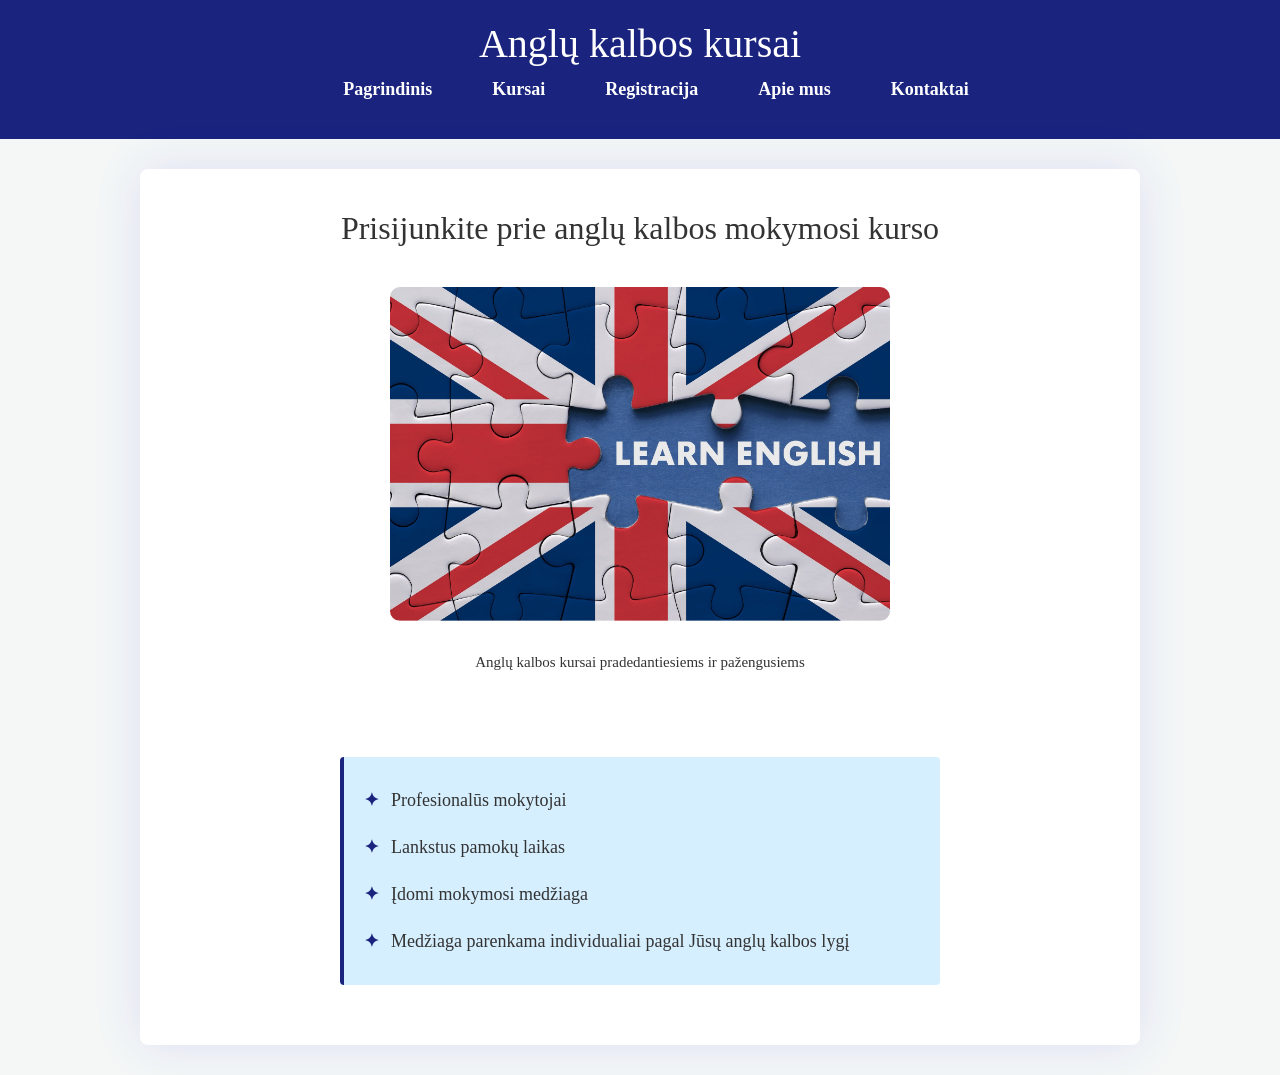
<file: puslapiai/index.html>
<!DOCTYPE html>
<html lang="LT">
<head>
    <meta charset="UTF-8">
    <meta name="description" content="Profesionalios anglų kalbos pamokos.">
    <meta name="keywords" content="Anglų kalbos kursai, Anglų kalbos pamokos">
    <title>Anglų kalbos kursai</title>
    <link href="https://cdn.jsdelivr.net/npm/bootstrap@5.3.0/dist/css/bootstrap.min.css" rel="stylesheet">
    <link rel="stylesheet" href="../stilius/style.css">
    <link rel="stylesheet" href="../stilius/papildomas.css">
</head>
<body>
    <header>
        <h1>Anglų kalbos kursai</h1>
        <nav>
            <ul>
                <li><a href="index.html">Pagrindinis</a></li>
                <li><a href="kursai.html">Kursai</a></li>
                <li><a href="registracija.html">Registracija</a></li>
                <li><a href="apiemus.html">Apie mus</a></li>
                <li><a href="kontaktai.html">Kontaktai</a></li>
            </ul>
        </nav>
    </header>

    <main>
        <section class="pagrindinis">
            <h2>Prisijunkite prie anglų kalbos mokymosi kurso</h2>
            <img style="width: 500px; border-radius: 10px;" src="../nuotraukos/LearnEnglish.png" alt="Anglų kalbos kursai">
            <p>Anglų kalbos kursai pradedantiesiems ir pažengusiems</p>
            <br><br>
            <ul class="privalumai">
                <li>Profesionalūs mokytojai</li>
                <li>Lankstus pamokų laikas</li>
                <li>Įdomi mokymosi medžiaga</li>
                <li>Medžiaga parenkama individualiai pagal Jūsų anglų kalbos lygį</li>
            </ul>
        </section>
    </main>
<script src="https://cdn.jsdelivr.net/npm/bootstrap@5.3.3/dist/js/bootstrap.bundle.min.js" integrity="sha384-
YvpcrYf0tY3lHB60NNkmXc5s9fDVZLESaAA55NDzOxhy9GkcIdslK1eN7N6jIeHz" crossorigin="anonymous"></script>
</body>
</html>
</file>
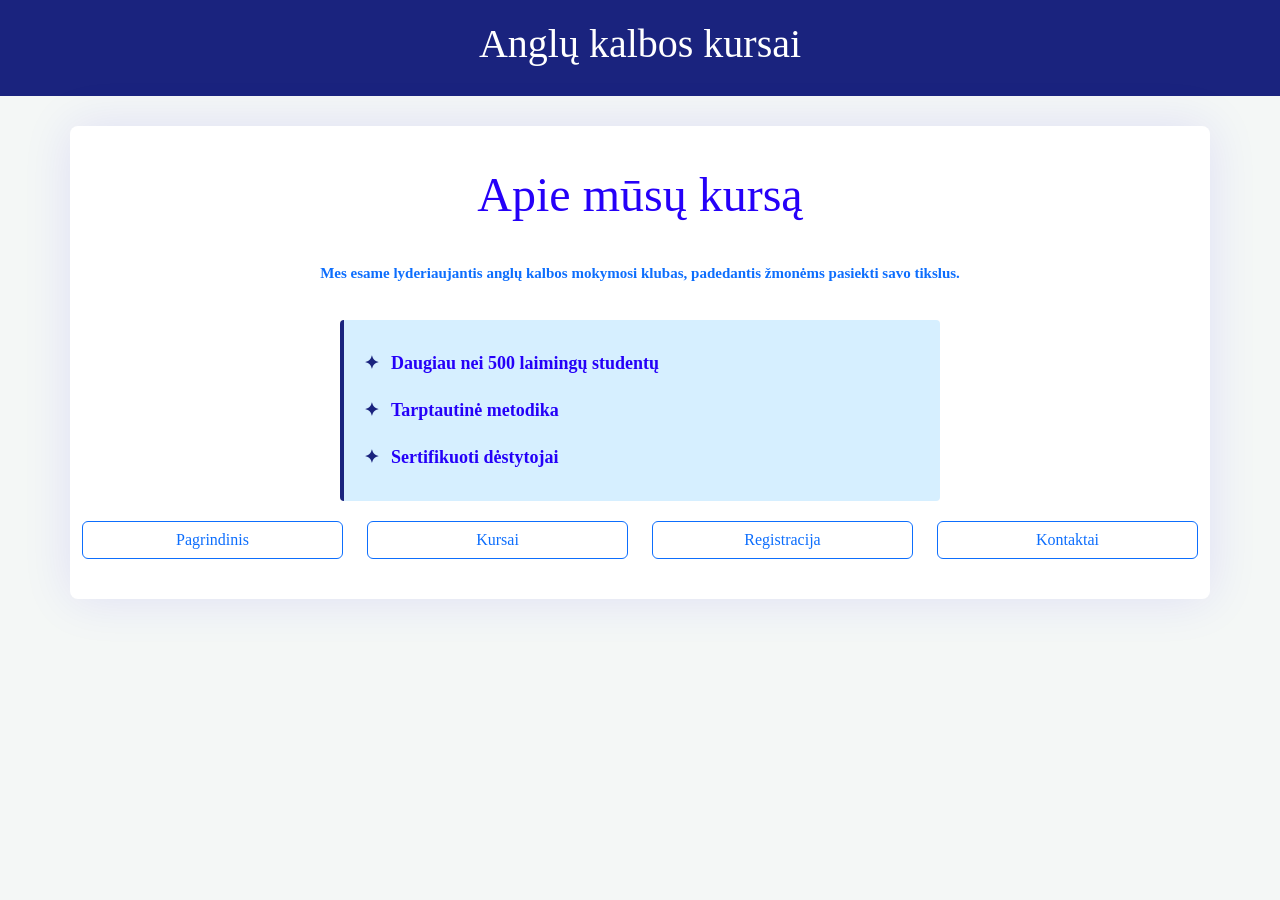
<file: puslapiai/apiemus.html>
<!DOCTYPE html>
<html lang="LT">
<head>
    <!-- meta žymės, pavadinimas, bootstrap karkasas ir css failai -->
    <meta charset="UTF-8">
    <meta name="description" content="Apie mus">
    <meta name="keywords" content="Anglų kalbos kursai, Anglų kalbos pamokos">
    <title>Apie mus</title>
    <link href="https://cdn.jsdelivr.net/npm/bootstrap@5.3.0/dist/css/bootstrap.min.css" rel="stylesheet">
    <link rel="stylesheet" href="../stilius/style.css">
    <link rel="stylesheet" href="../stilius/papildomas.css">
</head>
<body>
    <header>
        <h1>Anglų kalbos kursai</h1> <!-- pagrindinis pavadinimas viršuje -->
    </header>
    <main class="container"> <!-- klasė container (karkaso naudojimas) -->
    <div class="row">
        <div class="col-3 col-md-6 col-xl-12"> <!-- pritaikymas skirtingiems ekranų dydžiams -->
            <h2 style="font-size: 3rem;">Apie mūsų kursą</h2> <!-- pavadinimas, padidintas tekstas -->
        </div>

        <div class="col-3 col-md-6 col-xl-12"> <!-- pritaikymas skirtingiems ekranų dydžiams -->
            <!-- tekstas, centruotas, spalva parinkta naudojant variables -->
            <p class="text-center text-primary">Mes esame lyderiaujantis anglų kalbos mokymosi klubas, padedantis žmonėms pasiekti savo tikslus.</p>
        </div>

        <div class="col-3 col-md-6 col-xl-12"> <!-- pritaikymas skirtingiems ekranų dydžiams -->
            <ul class="privalumai"> <!-- privalumų sąrašas -->
                <li>Daugiau nei 500 laimingų studentų</li>
                <li>Tarptautinė metodika</li>
                <li>Sertifikuoti dėstytojai</li>
            </ul>
        </div>
    </div>


    <!-- navigacijos juosta apačioje -->
    <div class="row nuorodos">
        <!-- pritaikymas skirtingiems ekranų dydžiams, sukurti mygtukai su spalva užvedus, ir užpildo mygtuką 100% langelio dydžio -->
        <div class="col-6 col-md-3 col-xl-3"><a href="index.html" class="btn btn-outline-primary w-100">Pagrindinis</a></div>
        <div class="col-6 col-md-3 col-xl-3"><a href="kursai.html" class="btn btn-outline-primary w-100">Kursai</a></div>
        <div class="col-6 col-md-3 col-xl-3"><a href="registracija.html" class="btn btn-outline-primary w-100">Registracija</a></div>
        <div class="col-6 col-md-3 col-xl-3"><a href="kontaktai.html" class="btn btn-outline-primary w-100">Kontaktai</a></div>
    </div>
</main>

    

    <script src="https://cdn.jsdelivr.net/npm/bootstrap@5.3.3/dist/js/bootstrap.bundle.min.js" integrity="sha384-
YvpcrYf0tY3lHB60NNkmXc5s9fDVZLESaAA55NDzOxhy9GkcIdslK1eN7N6jIeHz" crossorigin=
"anonymous"></script>

</body>
</html>
</file>
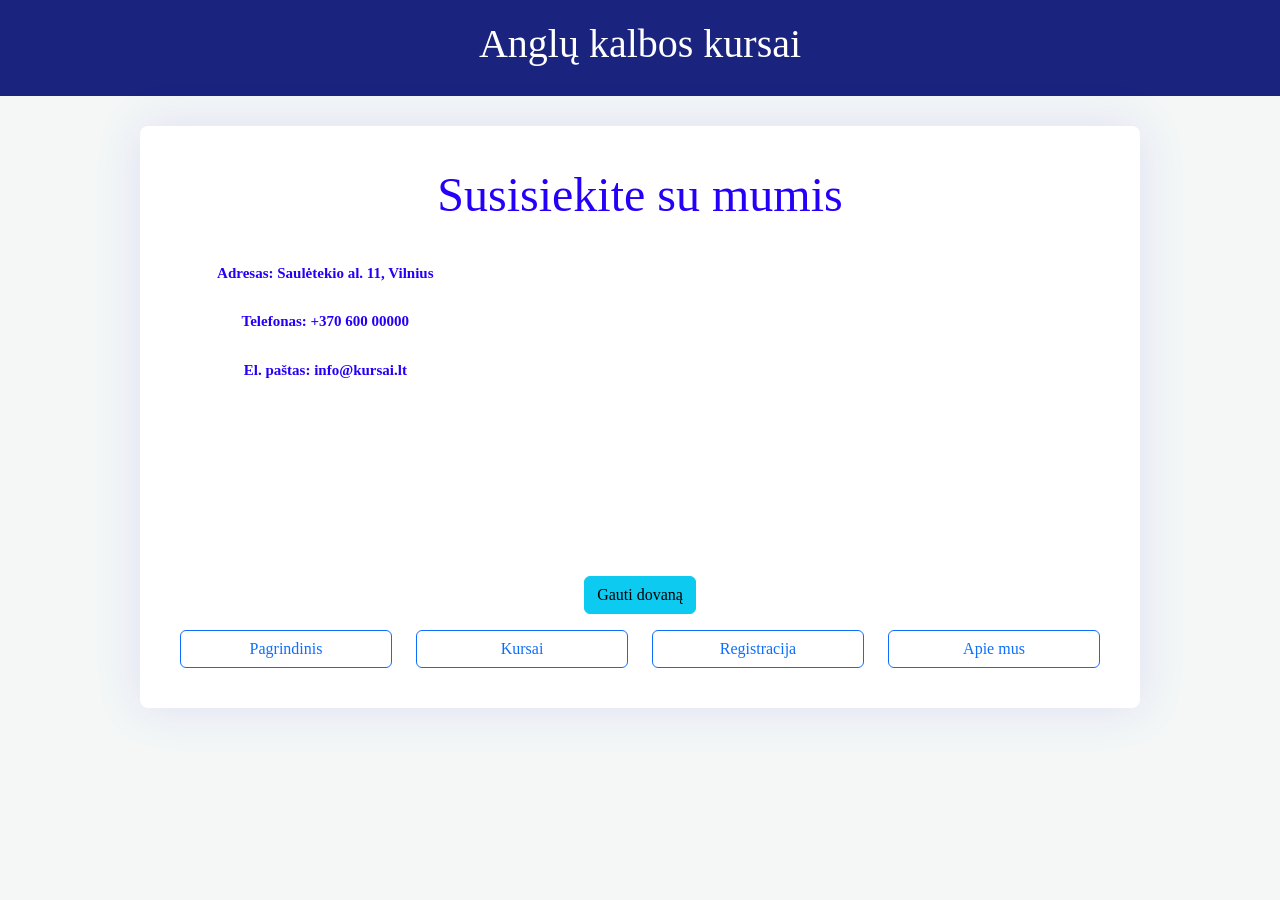
<file: puslapiai/kontaktai.html>
<!DOCTYPE html>
<html lang="LT">
<head>
    <!-- meta žymės, pavadinimas, bootstrap karkasas ir css failai -->
    <meta charset="UTF-8">
    <meta name="description" content="Kontaktai">
    <meta name="keywords" content="Anglų kalbos kursai, Anglų kalbos pamokos">
    <title>Kontaktai</title>
    <link href="https://cdn.jsdelivr.net/npm/bootstrap@5.3.0/dist/css/bootstrap.min.css" rel="stylesheet">
    <link rel="stylesheet" href="../stilius/style.css">
    <link rel="stylesheet" href="../stilius/papildomas.css">
</head>

<body>
    <header>
        <h1>Anglų kalbos kursai</h1> <!-- pagrindinis pavadinimas viršuje -->
    </header>
    <main>
    <div class="row"> <!-- klasė row (karkaso naudojimas) -->
        <div class="col-12 col-md-6 col-xl-12"> <!-- pritaikymas skirtingiems ekranų dydžiams -->
            <h2 style="font-size: 3rem;">Susisiekite su mumis</h2> <!-- pavadinimas, padidintas tekstas -->
        </div>

        <div class="col-12 col-md-6 col-xl-4"> <!-- pritaikymas skirtingiems ekranų dydžiams -->
            <div>
                <p>Adresas: Saulėtekio al. 11, Vilnius</p>
                <p>Telefonas: +370 600 00000</p>
                <p>El. paštas: info@kursai.lt</p>
            </div>
        </div>

        <div class="col-12 col-md-12 col-xl-8"> <!-- pritaikymas skirtingiems ekranų dydžiams -->
            <div> <!-- PAPILDOMAS ELEMENTAS žemėlapis, užpildo 100% langelio, aukštis 300px -->
                <iframe src="https://www.google.com/maps/embed?pb=!1m18!1m12!1m3!1d2304.2194451336443!2d25.334834577233267!3d54.72334827011409!2m3!1f0!2f0!3f0!3m2!1i1024!2i768!4f13.1!3m3!1m2!1s0x46dd96e62039239d%3A0x6280d9276d49480c!2sSaul%C4%97tekio%20al.%2011%2C%2010223%20Vilnius!5e0!3m2!1slt!2slt!4v1715678901234!5m2!1slt!2slt" 
                       width="100%" height="300px" ></iframe>
            </div>
        </div>
    </div>

<div class="text-center my-3"> <!-- mygtukas su įvykiu, tekstas centruotas, margin per y ašį 3px -->
    <button id="nuolaida" class="btn btn-info">Gauti dovaną</button> <!-- spalvotas mygtukas gauti dovaną -->
</div>

    <div class="row nuorodos"> <!-- navigacijos juosta apačioje -->
        <!-- pritaikymas skirtingiems ekranų dydžiams, sukurti mygtukai su spalva užvedus, ir užpildo mygtuką 100% langelio dydžio -->
        <div class="col-6 col-md-3 col-xl-3"><a href="index.html" class="btn btn-outline-primary w-100">Pagrindinis</a></div>
        <div class="col-6 col-md-3 col-xl-3"><a href="kursai.html" class="btn btn-outline-primary w-100">Kursai</a></div>
        <div class="col-6 col-md-3 col-xl-3"><a href="registracija.html" class="btn btn-outline-primary w-100">Registracija</a></div>
        <div class="col-6 col-md-3 col-xl-3"><a href="apiemus.html" class="btn btn-outline-primary w-100">Apie mus</a></div>
        </div>
</main>
<!-- bootstrap karkasas -->
    <script src="https://cdn.jsdelivr.net/npm/bootstrap@5.3.3/dist/js/bootstrap.bundle.min.js" integrity="sha384-
YvpcrYf0tY3lHB60NNkmXc5s9fDVZLESaAA55NDzOxhy9GkcIdslK1eN7N6jIeHz" crossorigin=
"anonymous"></script>

<!-- javascript failas -->
<script src="../javascript/script.js"></script>
</body>
</html>
</file>
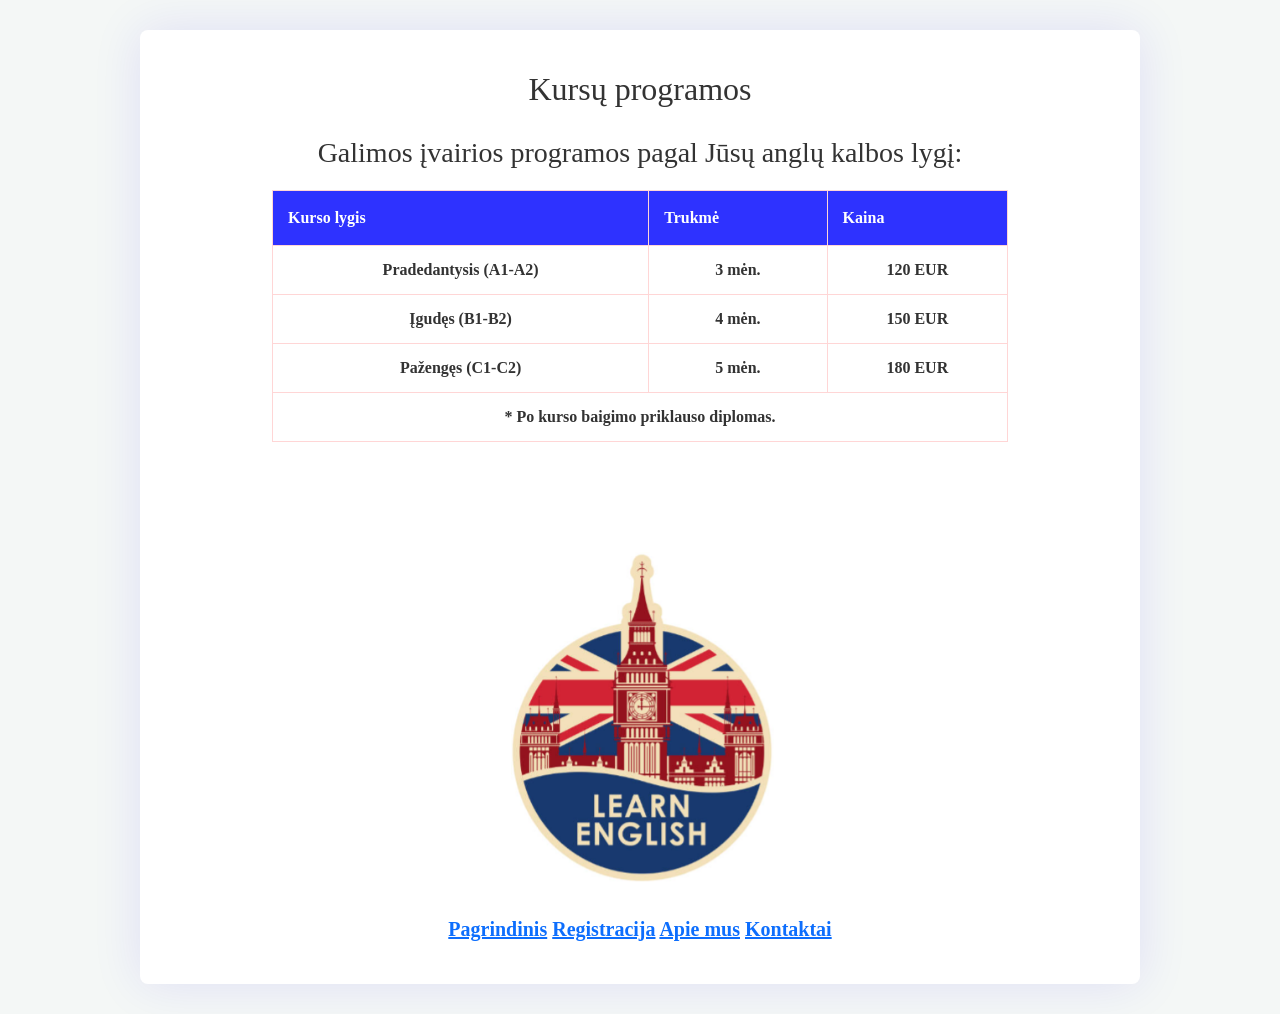
<file: puslapiai/kursai.html>
<!DOCTYPE html>
<html lang="LT">
    <head>
    <!-- meta žymės, pavadinimas, bootstrap karkasas ir css failai -->
    <meta charset="UTF-8">
    <meta name="description" content="Profesionalios anglų kalbos pamokos.">
    <meta name="keywords" content="Anglų kalbos kursai, Anglų kalbos pamokos">
    <title>Kursų programos</title>
    <link href="https://cdn.jsdelivr.net/npm/bootstrap@5.3.0/dist/css/bootstrap.min.css" rel="stylesheet">
    <link rel="stylesheet" href="../stilius/style.css">
    <link rel="stylesheet" href="../stilius/papildomas.css">
</head>
<body>

<main>
    <!-- pagrindinis tekstas -->
    <h2>Kursų programos</h2>
    <h3>Galimos įvairios programos pagal Jūsų anglų kalbos lygį:</h3>
    <!-- lentelė su kursų programomis -->
    <table>
        <thead>
            <tr>
                <th>Kurso lygis</th>
                <th>Trukmė</th>
                <th>Kaina</th>
            </tr>
        </thead>
        <tbody>
            <tr>
                <td>Pradedantysis (A1-A2)</td>
                <td>3 mėn.</td>
                <td>120 EUR</td>
            </tr>
            <tr>
                <td>Įgudęs (B1-B2)</td>
                <td>4 mėn.</td>
                <td>150 EUR</td>
            </tr>
            <tr>
                <td>Pažengęs (C1-C2)</td>
                <td>5 mėn.</td>
                <td>180 EUR</td>
            </tr>
        </tbody>
        <tfoot>
            <tr>
                <td colspan="3">* Po kurso baigimo priklauso diplomas.</td>
            </tr>
        </tfoot>
    </table>
    <!-- paveikslėlis -->
    <img style="width: 300px; padding-top: 80px;" src="../nuotraukos/LearnEnglish1.png" alt="Anglų kalbos kursai">

    <!-- navigacijos juosta apačioje -->
<div class="nuorodos">
        <a href="index.html">Pagrindinis</a>
        <a href="registracija.html">Registracija</a>
        <a href="apiemus.html">Apie mus</a>
        <a href="kontaktai.html">Kontaktai</a>
    </div>

</main>
<!-- bootstrap karkasas -->
<script src="https://cdn.jsdelivr.net/npm/bootstrap@5.3.3/dist/js/bootstrap.bundle.min.js" integrity="sha384-
YvpcrYf0tY3lHB60NNkmXc5s9fDVZLESaAA55NDzOxhy9GkcIdslK1eN7N6jIeHz" crossorigin=
"anonymous"></script>
    
</body>

</html>
</file>
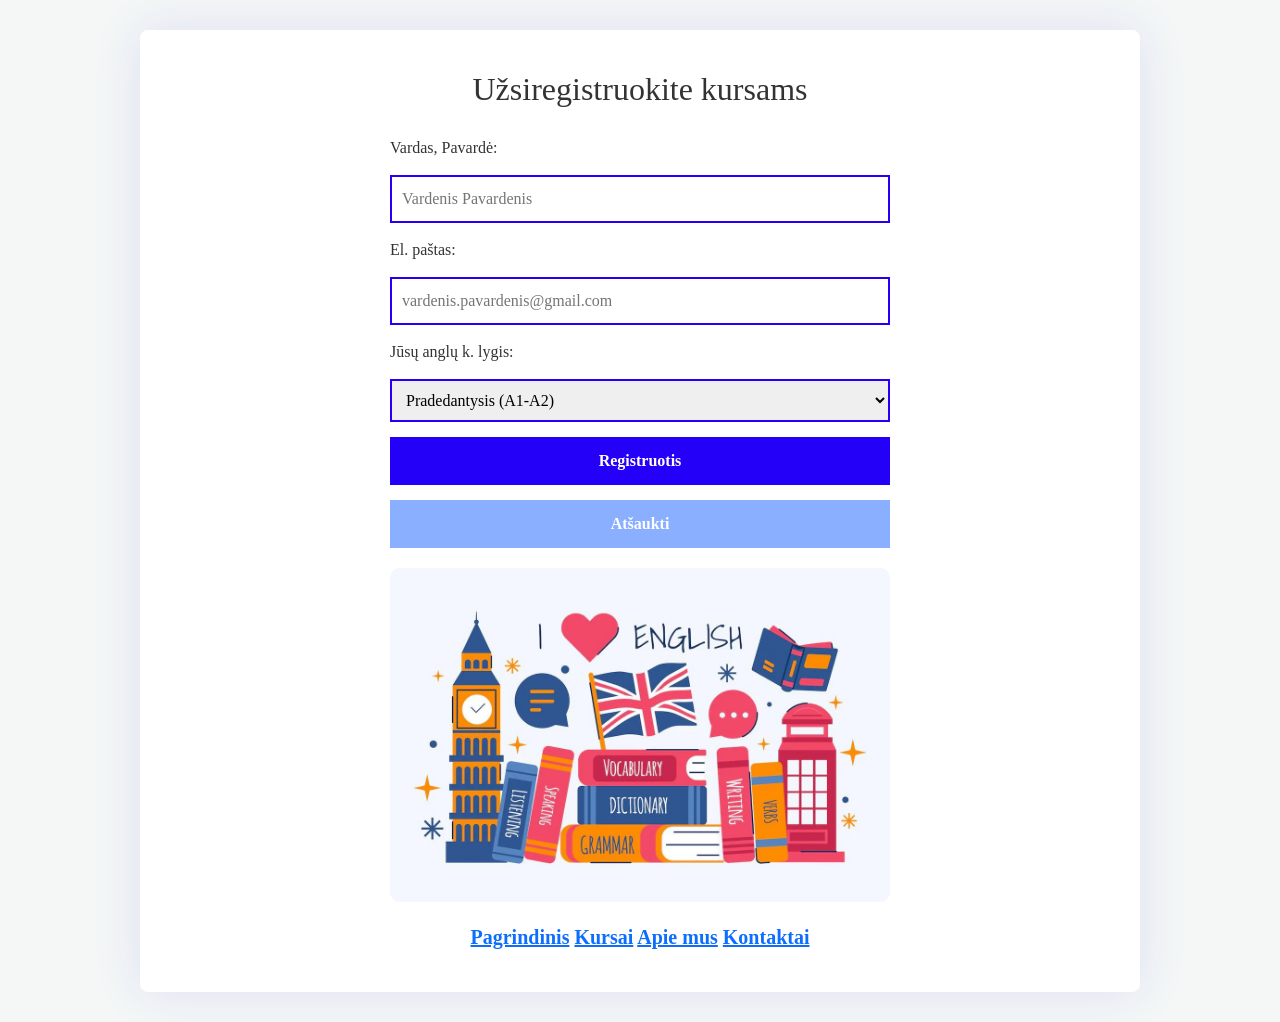
<file: puslapiai/registracija.html>
<!DOCTYPE html>
<html lang="LT">
    <head>
    <!-- meta žymės, pavadinimas, bootstrap karkasas ir css failai -->
    <meta charset="UTF-8">
    <meta name="description" content="Profesionalios anglų kalbos pamokos.">
    <meta name="keywords" content="Anglų kalbos kursai, Anglų kalbos pamokos">
    <title>Registracija</title>
    <link href="https://cdn.jsdelivr.net/npm/bootstrap@5.3.0/dist/css/bootstrap.min.css" rel="stylesheet">
    <link rel="stylesheet" href="../stilius/style.css">
    <link rel="stylesheet" href="../stilius/papildomas.css">
</head>
<body>

<main>
    <!-- pagrindinis tekstas -->
    <h2>Užsiregistruokite kursams</h2>
    <form class="forma"> <!-- forma registracijai -->
        <label for="vardas">Vardas, Pavardė:</label>
        <input type="text" id="vardas" required placeholder="Vardenis Pavardenis"> <!-- vardo pavardės įvedimas -->

        <label for="pastas">El. paštas:</label>
        <input type="email" id="pastas" required placeholder="vardenis.pavardenis@gmail.com"> <!-- el. pašto įvedimas -->

        <label for="lygis">Jūsų anglų k. lygis:</label> <!-- žinių lygio pasirinkimas dropdown -->
        <select id="lygis">
            <option value="pradedantysis">Pradedantysis (A1-A2)</option>
            <option value="igudes">Įgudęs (B1-B2)</option>
            <option value="pazenges">Pažengęs (C1-C2)</option>
        </select>

        <input type="submit" value="Registruotis"> <!-- registracijos mygtukas -->
        <input type="reset" value="Atšaukti"> <!-- atšaukimo mygtukas -->
    </form>
    <!-- paveikslėlis -->
    <img style="width: 500px; border-radius: 10px;" src="../nuotraukos/ILoveEnglish.png" alt="Anglų kalbos kursai">

    <!-- navigacijos juosta apačioje -->
    <div class="nuorodos">
        <a href="index.html">Pagrindinis</a>
        <a href="kursai.html">Kursai</a>
        <a href="apiemus.html">Apie mus</a>
        <a href="kontaktai.html">Kontaktai</a>
    </div>
</main>
<!-- bootstrap karkasas -->
<script src="https://cdn.jsdelivr.net/npm/bootstrap@5.3.3/dist/js/bootstrap.bundle.min.js" integrity="sha384-
YvpcrYf0tY3lHB60NNkmXc5s9fDVZLESaAA55NDzOxhy9GkcIdslK1eN7N6jIeHz" crossorigin=
"anonymous"></script>
    
</body>

</html>
</file>
<file: stilius/style.css>
@import url('variables.css'); /* importuojamas variables.css failas */

/* pagrindinis šriftas, pagrindinė fono spalva, pagrindinė teksto spalva */
body {
    font-family: 'Times New Roman', serif; 
    background-color: #f4f7f6;
    color: #333;
}

/* fono spalva, teksto spalva, vidinių tarpų nustatymas, centruojamas tekstas */
header {
    background-color: var(--primary-color); /* naudojamas variable fono spalvai */
    color: white;
    padding: 20px;
    text-align: center;
}

/* pašalinami sąrašo ženklai, flexbox išdėstymas, centruojami elementai, tarpai tarp elementų */
nav ul {
    list-style: none;
    display: flex;
    justify-content: center;
    gap: 60px;
}

/* nuorodų spalva, pašalinamas teksto pabraukimas, boldintas tekstas, šrifto dydis nustatomas */
nav a {
    color: white;
    text-decoration: none;
    font-weight: bold;
    font-size: 18px;
}

/* spalvos pakeitimas užvedus */
nav a:hover {
    color: #8ec0f8;
}

/* maksimalus turinio plotis, margin viršuj ir apačioj po 30px o šonuose centruoja automatiškai, fono spalva, vidiniai tarpai, suapvalinti kampai, šešėlis */
main {
    max-width: 1000px;
    margin: 30px auto;
    background: white;
    padding: 40px;
    border-radius: 8px;
    box-shadow: 0 0 50px rgba(38, 16, 236, 0.1);
}

/* centruojama antraštė, tarpas po antrašte */
main h2 {
    text-align: center;
    padding-bottom: 20px;
}

/* tekstas centruojamas, šrifto dydis, tarpas virš teksto */
main p {
    text-align: center;
    font-size: 15px;
    padding-top: 10px;
}

/* tekstas centruojamas, šrifto dydis, teksto spalva, boldintas tekstas */
main div{
    text-align: center;
    font-size: 20px;
    color: #2500f8;
    font-weight: bold;
}
</file>
<file: stilius/papildomas.css>
/* lentelė užima 80% pločio, margin viršuj ir apačioj 20px o šonuose centruoja automatiškai, sujungia lentelės kraštines */
table {
    width: 80%;
    margin: 20px auto;
    border-collapse: collapse;
}

/* fono spalva, teksto spalva, vidiniai tarpai */
th {
    background-color: var(--secondary-color); /* naudojamas variable fono spalvai */
    color:white;
    padding: 15px;
}

/* vidiniai tarpai, tekstas centruojamas */
td {
    padding: 12px;
    text-align: center;
}

/* naudojamas flexbox išdėstymas, išdėstoma stulpeliu, tarpai tarp elementų, maksimalus formos plotis, margin viršuj ir apačioj 0px o šonuose centruoja automatiškai */
.forma {
    display: flex;
    flex-direction: column;
    gap: 15px;
    max-width: 500px;
    margin: 0px auto;
}

/* tekstas kairėje, pašalinami sąrašo ženklai, vidiniai tarpai, fono spalva, spalvota juosta kairėje, suapvalinti kampai, maksimalus sąrašo plotis, centruojamas blokas su margin 0 viršuj ir apačioj */
.privalumai {
    text-align: left;
    list-style: none;
    padding: 20px;
    background-color: #d6efff;
    border-left: 4px solid var(--primary-color); /* naudojamas variable  spalvai */
    border-radius: 4px;
    max-width: 600px;
    margin: 20px auto;
}

/* tarpai tarp sąrašo elementų viršuj apačioj 10px o šonuose 0, šrifto dydis */
.privalumai li {
    padding: 10px 0;
    font-size: 18px;
}

/* pridedamas sąrašo elementų simbolis, boldintas tekstas, simbolio spalva, tarpas tarp simbolio ir teksto */
.privalumai li::before {
    content: "✦";
    font-weight: bold;
    color: var(--primary-color);
    margin-right: 12px;
}

/* paveikslelio rodymas kaip bloko, centruojama paliekant margin viršuj apačioj po 20px */
img {
    display: block;
    margin: 20px auto;
}

/* centruojama antraštė */
main h3 {
    text-align: center;
}

/* rėmelio spalva, boldintas tekstas */
table, th, td {
    border: 1px solid #ffd6d6;
    font-weight: bold;
}

/* rėmelio spalva, vidiniai tarpai */
input[type="text"] { 
    border: 2px solid #2500f8; 
    padding: 10px; 
}

/* rėmelio spalva, vidiniai tarpai */
input[type="email"] { 
    border: 2px solid #2500f8; 
    padding: 10px; 
}

/* rėmelio spalva, vidiniai tarpai */
select { 
    border: 2px solid #2500f8; 
    padding: 10px; 
} 

/* mygtuko fonas, teksto spalva, pašalinamas rėmelis, vidiniai tarpai, pelės žymėklis, boldintas tekstas */
input[type="submit"] {
    background-color: #2500f8;
    color: white;
    border: none;
    padding: 12px;
    cursor: pointer;
    font-weight: bold;
}

/* mygtuko fonas, teksto spalva, pašalinamas rėmelis, vidiniai tarpai, pelės žymėklis, boldintas tekstas */
input[type="reset"] {
    background-color: #8aafff;
    color: white;
    border: none;
    padding: 12px;
    cursor: pointer;
    font-weight: bold;
}
</file>
